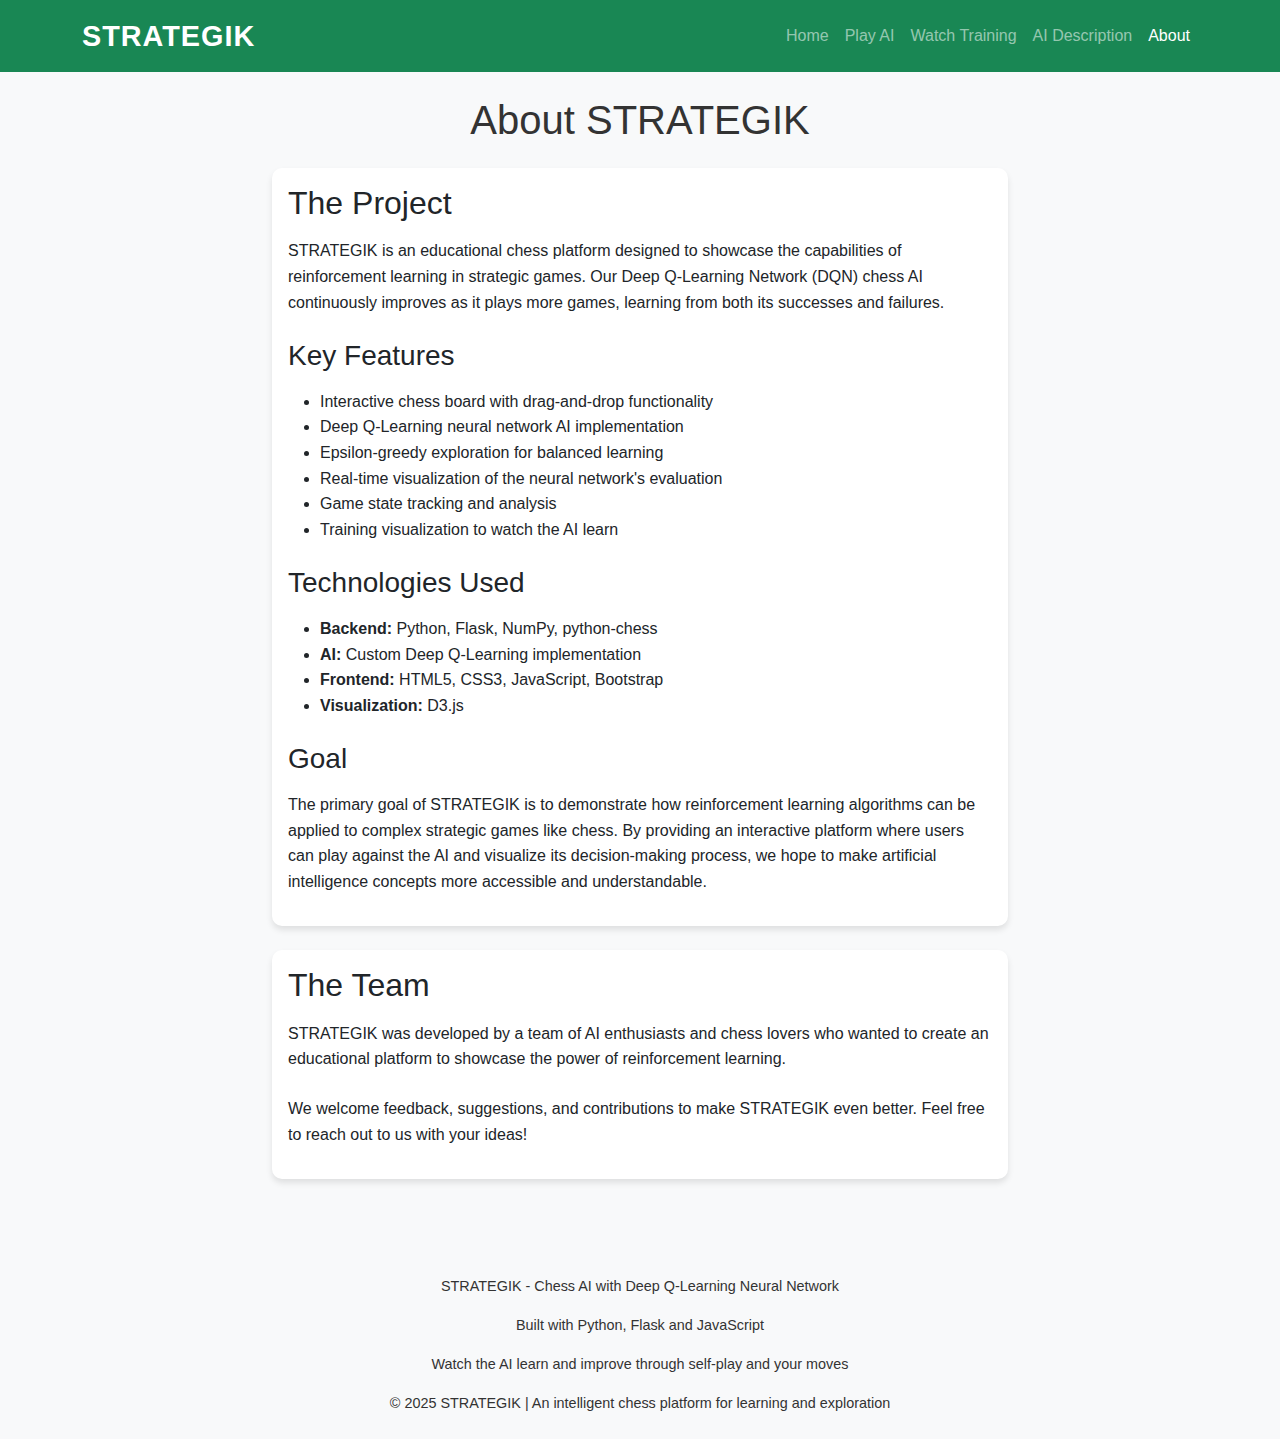
<file: templates/about.html>
<!DOCTYPE html>
<html lang="en">
<head>
    <meta charset="UTF-8">
    <meta name="viewport" content="width=device-width, initial-scale=1.0">
    <title>About STRATEGIK - Chess AI with Deep Q-Learning</title>
    <!-- Bootstrap CSS -->
    <link href="https://cdn.jsdelivr.net/npm/bootstrap@5.2.3/dist/css/bootstrap.min.css" rel="stylesheet">
    <!-- Font Awesome Icons -->
    <link href="https://cdnjs.cloudflare.com/ajax/libs/font-awesome/6.2.0/css/all.min.css" rel="stylesheet">
    <!-- Custom CSS -->
    <link href="/static/css/style.css" rel="stylesheet">
</head>
<body>
    <header class="navbar navbar-expand-lg navbar-dark bg-success">
        <div class="container">
            <a class="navbar-brand fw-bold" href="/">STRATEGIK</a>
            <button class="navbar-toggler" type="button" data-bs-toggle="collapse" data-bs-target="#navbarNav">
                <span class="navbar-toggler-icon"></span>
            </button>
            <div class="collapse navbar-collapse" id="navbarNav">
                <ul class="navbar-nav ms-auto">
                    <li class="nav-item">
                        <a class="nav-link" href="/">Home</a>
                    </li>
                    <li class="nav-item">
                        <a class="nav-link" href="/">Play AI</a>
                    </li>
                    <li class="nav-item">
                        <a class="nav-link" href="/watch-training">Watch Training</a>
                    </li>
                    <li class="nav-item">
                        <a class="nav-link" href="/ai-description">AI Description</a>
                    </li>
                    <li class="nav-item">
                        <a class="nav-link active" href="/about">About</a>
                    </li>
                </ul>
            </div>
        </div>
    </header>

    <main class="container py-4">
        <h1 class="text-center mb-4">About STRATEGIK</h1>
        
        <div class="row">
            <div class="col-lg-8 mx-auto">
                <div class="card mb-4">
                    <div class="card-body">
                        <h2 class="mb-3">The Project</h2>
                        <p>STRATEGIK is an educational chess platform designed to showcase the capabilities of reinforcement learning in strategic games. Our Deep Q-Learning Network (DQN) chess AI continuously improves as it plays more games, learning from both its successes and failures.</p>
                        
                        <h3 class="mt-4 mb-3">Key Features</h3>
                        <ul>
                            <li>Interactive chess board with drag-and-drop functionality</li>
                            <li>Deep Q-Learning neural network AI implementation</li>
                            <li>Epsilon-greedy exploration for balanced learning</li>
                            <li>Real-time visualization of the neural network's evaluation</li>
                            <li>Game state tracking and analysis</li>
                            <li>Training visualization to watch the AI learn</li>
                        </ul>
                        
                        <h3 class="mt-4 mb-3">Technologies Used</h3>
                        <ul>
                            <li><strong>Backend:</strong> Python, Flask, NumPy, python-chess</li>
                            <li><strong>AI:</strong> Custom Deep Q-Learning implementation</li>
                            <li><strong>Frontend:</strong> HTML5, CSS3, JavaScript, Bootstrap</li>
                            <li><strong>Visualization:</strong> D3.js</li>
                        </ul>
                        
                        <h3 class="mt-4 mb-3">Goal</h3>
                        <p>The primary goal of STRATEGIK is to demonstrate how reinforcement learning algorithms can be applied to complex strategic games like chess. By providing an interactive platform where users can play against the AI and visualize its decision-making process, we hope to make artificial intelligence concepts more accessible and understandable.</p>
                    </div>
                </div>
                
                <div class="card">
                    <div class="card-body">
                        <h2 class="mb-3">The Team</h2>
                        <p>STRATEGIK was developed by a team of AI enthusiasts and chess lovers who wanted to create an educational platform to showcase the power of reinforcement learning.</p>
                        
                        <p class="mt-4">We welcome feedback, suggestions, and contributions to make STRATEGIK even better. Feel free to reach out to us with your ideas!</p>
                    </div>
                </div>
            </div>
        </div>
    </main>

    <footer class="py-4 bg-light mt-5">
        <div class="container text-center">
            <p>STRATEGIK - Chess AI with Deep Q-Learning Neural Network</p>
            <p>Built with Python, Flask and JavaScript</p>
            <p>Watch the AI learn and improve through self-play and your moves</p>
            <p class="mb-0">&copy; 2025 STRATEGIK | An intelligent chess platform for learning and exploration</p>
        </div>
    </footer>

    <!-- Bootstrap JS -->
    <script src="https://cdn.jsdelivr.net/npm/bootstrap@5.2.3/dist/js/bootstrap.bundle.min.js"></script>
</body>
</html>
</file>
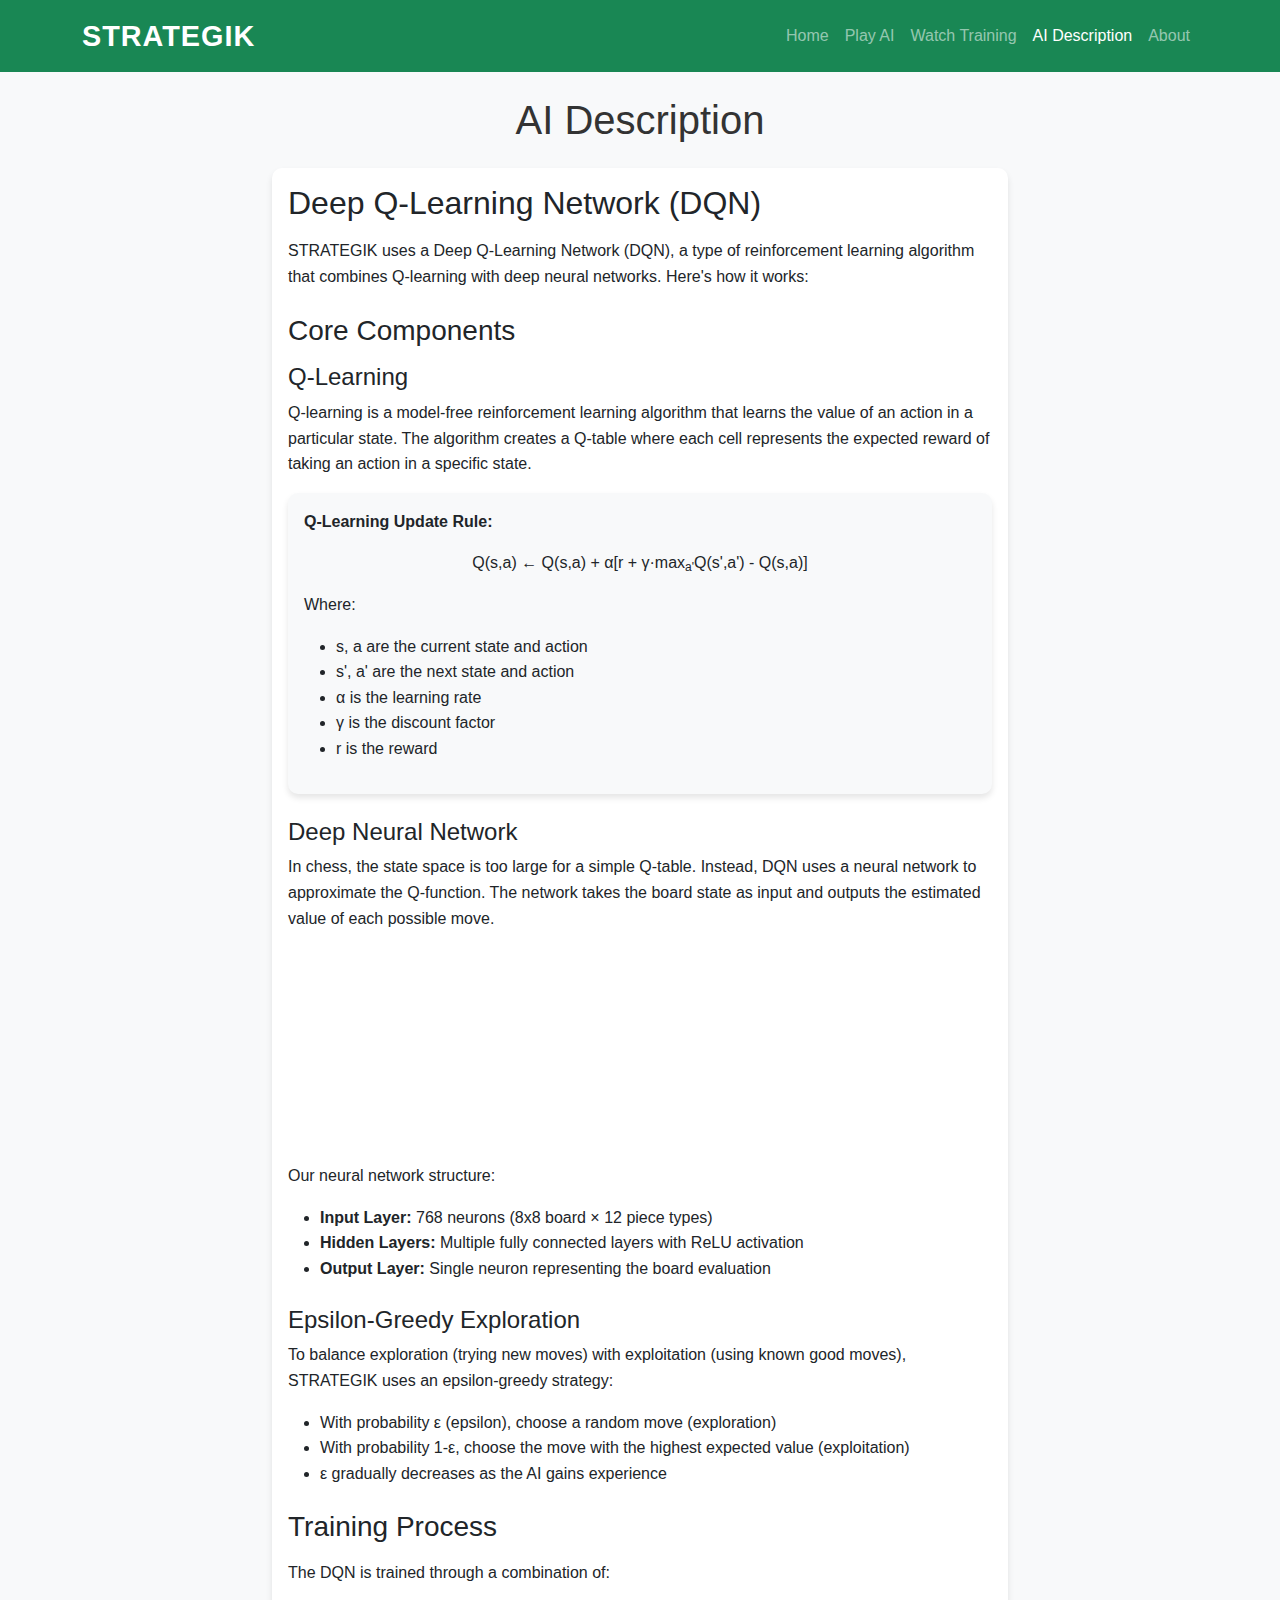
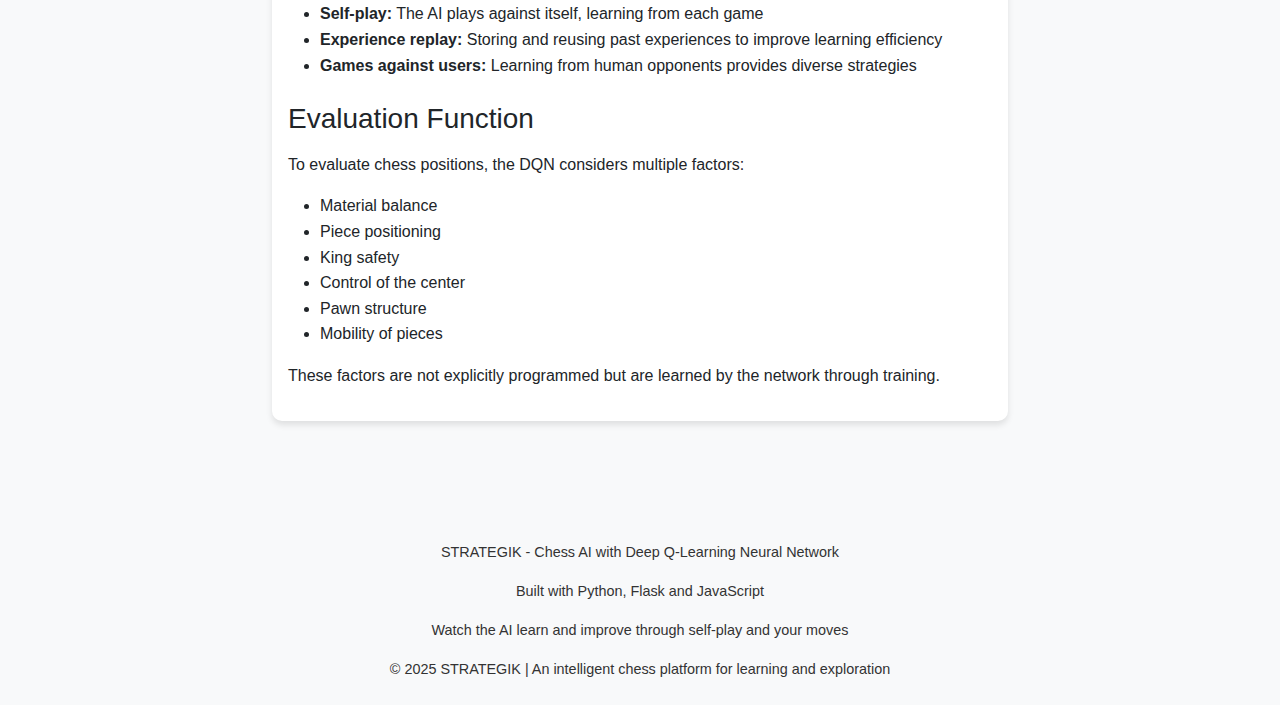
<file: templates/ai_description.html>
<!DOCTYPE html>
<html lang="en">
<head>
    <meta charset="UTF-8">
    <meta name="viewport" content="width=device-width, initial-scale=1.0">
    <title>AI Description - STRATEGIK Chess</title>
    <!-- Bootstrap CSS -->
    <link href="https://cdn.jsdelivr.net/npm/bootstrap@5.2.3/dist/css/bootstrap.min.css" rel="stylesheet">
    <!-- Font Awesome Icons -->
    <link href="https://cdnjs.cloudflare.com/ajax/libs/font-awesome/6.2.0/css/all.min.css" rel="stylesheet">
    <!-- Custom CSS -->
    <link href="/static/css/style.css" rel="stylesheet">
</head>
<body>
    <header class="navbar navbar-expand-lg navbar-dark bg-success">
        <div class="container">
            <a class="navbar-brand fw-bold" href="/">STRATEGIK</a>
            <button class="navbar-toggler" type="button" data-bs-toggle="collapse" data-bs-target="#navbarNav">
                <span class="navbar-toggler-icon"></span>
            </button>
            <div class="collapse navbar-collapse" id="navbarNav">
                <ul class="navbar-nav ms-auto">
                    <li class="nav-item">
                        <a class="nav-link" href="/">Home</a>
                    </li>
                    <li class="nav-item">
                        <a class="nav-link" href="/">Play AI</a>
                    </li>
                    <li class="nav-item">
                        <a class="nav-link" href="/watch-training">Watch Training</a>
                    </li>
                    <li class="nav-item">
                        <a class="nav-link active" href="/ai-description">AI Description</a>
                    </li>
                    <li class="nav-item">
                        <a class="nav-link" href="/about">About</a>
                    </li>
                </ul>
            </div>
        </div>
    </header>

    <main class="container py-4">
        <h1 class="text-center mb-4">AI Description</h1>
        
        <div class="row">
            <div class="col-lg-8 mx-auto">
                <div class="card mb-4">
                    <div class="card-body">
                        <h2 class="mb-3">Deep Q-Learning Network (DQN)</h2>
                        <p>STRATEGIK uses a Deep Q-Learning Network (DQN), a type of reinforcement learning algorithm that combines Q-learning with deep neural networks. Here's how it works:</p>
                        
                        <h3 class="mt-4 mb-3">Core Components</h3>
                        
                        <div class="mb-4">
                            <h4>Q-Learning</h4>
                            <p>Q-learning is a model-free reinforcement learning algorithm that learns the value of an action in a particular state. The algorithm creates a Q-table where each cell represents the expected reward of taking an action in a specific state.</p>
                            
                            <div class="card bg-light mb-3">
                                <div class="card-body">
                                    <p class="card-text"><strong>Q-Learning Update Rule:</strong></p>
                                    <p class="card-text text-center">Q(s,a) ← Q(s,a) + α[r + γ·max<sub>a'</sub>Q(s',a') - Q(s,a)]</p>
                                    <p class="card-text">Where:</p>
                                    <ul>
                                        <li>s, a are the current state and action</li>
                                        <li>s', a' are the next state and action</li>
                                        <li>α is the learning rate</li>
                                        <li>γ is the discount factor</li>
                                        <li>r is the reward</li>
                                    </ul>
                                </div>
                            </div>
                        </div>
                        
                        <div class="mb-4">
                            <h4>Deep Neural Network</h4>
                            <p>In chess, the state space is too large for a simple Q-table. Instead, DQN uses a neural network to approximate the Q-function. The network takes the board state as input and outputs the estimated value of each possible move.</p>
                            
                            <div class="text-center mb-3">
                                <svg width="500" height="200" id="neural-network-diagram"></svg>
                            </div>
                            
                            <p>Our neural network structure:</p>
                            <ul>
                                <li><strong>Input Layer:</strong> 768 neurons (8x8 board × 12 piece types)</li>
                                <li><strong>Hidden Layers:</strong> Multiple fully connected layers with ReLU activation</li>
                                <li><strong>Output Layer:</strong> Single neuron representing the board evaluation</li>
                            </ul>
                        </div>
                        
                        <div class="mb-4">
                            <h4>Epsilon-Greedy Exploration</h4>
                            <p>To balance exploration (trying new moves) with exploitation (using known good moves), STRATEGIK uses an epsilon-greedy strategy:</p>
                            <ul>
                                <li>With probability ε (epsilon), choose a random move (exploration)</li>
                                <li>With probability 1-ε, choose the move with the highest expected value (exploitation)</li>
                                <li>ε gradually decreases as the AI gains experience</li>
                            </ul>
                        </div>
                        
                        <h3 class="mt-4 mb-3">Training Process</h3>
                        <p>The DQN is trained through a combination of:</p>
                        <ul>
                            <li><strong>Self-play:</strong> The AI plays against itself, learning from each game</li>
                            <li><strong>Experience replay:</strong> Storing and reusing past experiences to improve learning efficiency</li>
                            <li><strong>Games against users:</strong> Learning from human opponents provides diverse strategies</li>
                        </ul>
                        
                        <h3 class="mt-4 mb-3">Evaluation Function</h3>
                        <p>To evaluate chess positions, the DQN considers multiple factors:</p>
                        <ul>
                            <li>Material balance</li>
                            <li>Piece positioning</li>
                            <li>King safety</li>
                            <li>Control of the center</li>
                            <li>Pawn structure</li>
                            <li>Mobility of pieces</li>
                        </ul>
                        
                        <p>These factors are not explicitly programmed but are learned by the network through training.</p>
                    </div>
                </div>
            </div>
        </div>
    </main>

    <footer class="py-4 bg-light mt-5">
        <div class="container text-center">
            <p>STRATEGIK - Chess AI with Deep Q-Learning Neural Network</p>
            <p>Built with Python, Flask and JavaScript</p>
            <p>Watch the AI learn and improve through self-play and your moves</p>
            <p class="mb-0">&copy; 2025 STRATEGIK | An intelligent chess platform for learning and exploration</p>
        </div>
    </footer>

    <!-- Bootstrap JS -->
    <script src="https://cdn.jsdelivr.net/npm/bootstrap@5.2.3/dist/js/bootstrap.bundle.min.js"></script>
    <!-- D3.js for visualization -->
    <script src="https://d3js.org/d3.v7.min.js"></script>
    
    <script>
        // Simple neural network diagram using D3.js
        document.addEventListener("DOMContentLoaded", function() {
            const svg = d3.select("#neural-network-diagram");
            const width = 500;
            const height = 200;
            
            // Layer configuration
            const layers = [
                { name: "input", neurons: 5, x: 50 },
                { name: "hidden1", neurons: 8, x: 175 },
                { name: "hidden2", neurons: 6, x: 300 },
                { name: "output", neurons: 3, x: 425 }
            ];
            
            // Create neurons
            let neurons = [];
            layers.forEach(layer => {
                const neuronHeight = height / (layer.neurons + 1);
                for (let i = 0; i < layer.neurons; i++) {
                    neurons.push({
                        x: layer.x,
                        y: (i + 1) * neuronHeight,
                        layer: layer.name
                    });
                }
            });
            
            // Create connections between layers
            let connections = [];
            for (let l = 0; l < layers.length - 1; l++) {
                const from = neurons.filter(n => n.layer === layers[l].name);
                const to = neurons.filter(n => n.layer === layers[l+1].name);
                
                from.forEach(source => {
                    to.forEach(target => {
                        connections.push({
                            source: source,
                            target: target
                        });
                    });
                });
            }
            
            // Draw connections
            svg.selectAll("line")
                .data(connections)
                .enter()
                .append("line")
                .attr("x1", d => d.source.x)
                .attr("y1", d => d.source.y)
                .attr("x2", d => d.target.x)
                .attr("y2", d => d.target.y)
                .attr("stroke", "#ccc")
                .attr("stroke-width", 0.5);
            
            // Draw neurons
            svg.selectAll("circle")
                .data(neurons)
                .enter()
                .append("circle")
                .attr("cx", d => d.x)
                .attr("cy", d => d.y)
                .attr("r", 6)
                .attr("fill", d => {
                    if (d.layer === "input") return "#6EB5FF";
                    if (d.layer === "output") return "#FFA07A";
                    return "#98D8C8";
                });
            
            // Add layer labels
            svg.selectAll("text")
                .data(layers)
                .enter()
                .append("text")
                .attr("x", d => d.x)
                .attr("y", 20)
                .attr("text-anchor", "middle")
                .attr("font-size", "12px")
                .text(d => {
                    if (d.name === "input") return "Input Layer";
                    if (d.name === "output") return "Output Layer";
                    return "Hidden Layer";
                });
        });
    </script>
</body>
</html>
</file>
<file: static/css/style.css>
/* General styles */
body {
    font-family: 'Segoe UI', Tahoma, Geneva, Verdana, sans-serif;
    line-height: 1.6;
    color: #333;
    background-color: #f8f9fa;
}

/* Header and navigation */
.navbar-brand {
    font-size: 1.8rem;
    letter-spacing: 1px;
}

/* Chess board styles */
#chessboard-container {
    display: flex;
    justify-content: center;
    margin-bottom: 2rem;
}

#chessboard {
    border: 5px solid #2E7D32;
    border-radius: 4px;
    box-shadow: 0 4px 12px rgba(0, 0, 0, 0.15);
}

.white-square {
    background-color: #FFFFFF;
}

.black-square {
    background-color: #4CAF50;
}

.chess-piece {
    width: 100%;
    height: 100%;
    background-size: contain;
    background-repeat: no-repeat;
    background-position: center;
    cursor: pointer;
}

.draggable-piece {
    cursor: grab;
}

.draggable-piece:active {
    cursor: grabbing;
}

.highlight-square {
    box-shadow: inset 0 0 0 3px #FFD700;
}

.highlight-move {
    position: absolute;
    width: 30%;
    height: 30%;
    border-radius: 50%;
    background-color: rgba(255, 215, 0, 0.5);
    pointer-events: none;
    top: 50%;
    left: 50%;
    transform: translate(-50%, -50%);
}

/* Game status and controls */
#game-status {
    font-weight: 500;
    border-radius: 5px;
}

/* Neural network visualization */
#network-visualization {
    width: 100%;
    height: 200px;
    border: 1px solid #ddd;
    border-radius: 4px;
    background-color: #f8f9fa;
    overflow: hidden;
    position: relative;
}

.neural-layer {
    position: absolute;
    top: 0;
    height: 100%;
    display: flex;
    flex-direction: column;
    justify-content: space-evenly;
    align-items: center;
}

.neuron {
    width: 12px;
    height: 12px;
    border-radius: 50%;
    transition: all 0.3s ease;
}

.neuron-connection {
    position: absolute;
    background-color: rgba(200, 200, 200, 0.3);
    height: 1px;
    transform-origin: 0 0;
    transition: all 0.3s ease;
}

/* Evaluation meter */
#evaluation-meter {
    height: 10px;
    border-radius: 5px;
    overflow: hidden;
}

/* Responsive adjustments */
@media (max-width: 992px) {
    #chessboard {
        max-width: 100%;
    }
    
    .card {
        margin-bottom: 1.5rem;
    }
}

/* Cards styling */
.card {
    border: none;
    border-radius: 10px;
    box-shadow: 0 4px 6px rgba(0, 0, 0, 0.1);
    transition: transform 0.3s ease;
}

.card:hover {
    transform: translateY(-5px);
}

.card-header {
    border-top-left-radius: 10px !important;
    border-top-right-radius: 10px !important;
}

/* Buttons styling */
.btn {
    border-radius: 5px;
    font-weight: 500;
    padding: 0.5rem 1.5rem;
    transition: all 0.3s ease;
}

.btn-primary {
    background-color: #2196F3;
    border-color: #2196F3;
}

.btn-primary:hover {
    background-color: #0d8af0;
    border-color: #0d8af0;
}

.btn-secondary {
    background-color: #6c757d;
    border-color: #6c757d;
}

.btn-secondary:hover {
    background-color: #5a6268;
    border-color: #5a6268;
}

/* Footer styling */
footer {
    font-size: 0.9rem;
}
</file>
